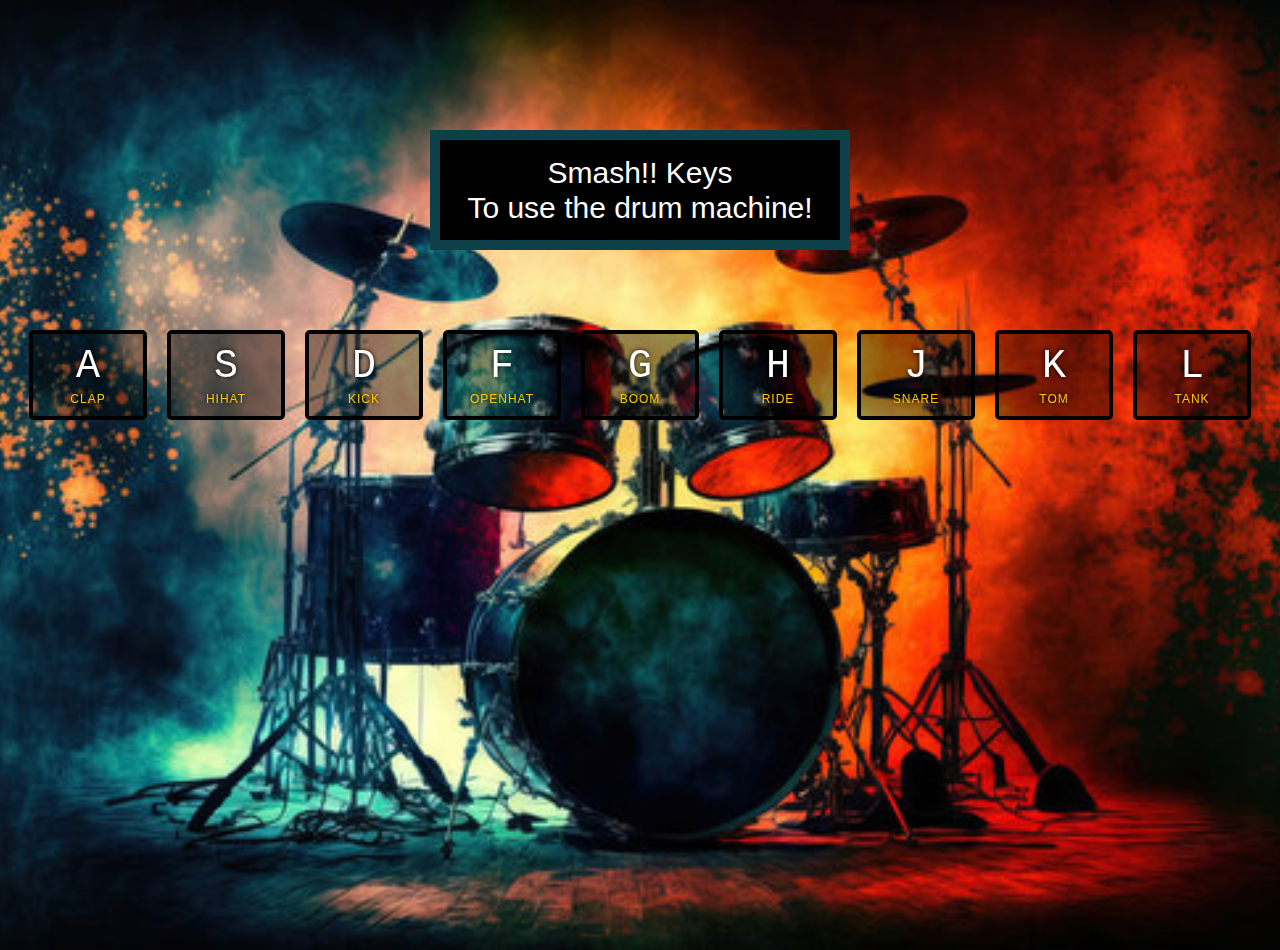
<file: index.html>
<!DOCTYPE html>
<html lang="en">
<head>
    <meta charset="UTF-8">
    <meta name="viewport" content="width=device-width, initial-scale=1.0">
    <title>Js Drum kit</title>
    <link rel="stylesheet" href="style.css">
</head>
<body>
    <div class="container">
        <div class="heading">

            <div class="btn">
                <div class="side default-side"><p id="p1">
                    Smash!! Keys 
                </p><p id="p2">To use  the drum machine!</p></div>
                <div class="side hover-side">JavaScript<img class="js-logo"  src="images/js logo.png"></div>
            </div>
        </div>

    <div class="keys">
        <div data-key="65" class="key">
            <kbd>A</kbd>
            <span class="sound">clap</span>
        </div>
        <div data-key="83" class="key">
            <kbd>S</kbd>
            <span class="sound">hihat</span>
        </div>
        <div data-key="68" class="key">
            <kbd>D</kbd>
            <span class="sound">kick</span>
        </div>
        <div data-key="70" class="key">
            <kbd>F</kbd>
            <span class="sound">openhat</span>
        </div> 
        <div data-key="71" class="key">
            <kbd>G</kbd>
            <span class="sound">boom</span>
        </div>
        <div data-key="72" class="key">
            <kbd>H</kbd>
            <span class="sound">ride</span>
        </div>
        <div data-key="74" class="key">
            <kbd>J</kbd>
            <span class="sound">snare</span>
        </div>
        <div data-key="75" class="key">
            <kbd>K</kbd>
            <span class="sound">tom</span>
        </div>
        <div data-key="76" class="key">
            <kbd>L</kbd>
            <span class="sound">tank</span>
        </div>
    </div>
</div>

    <audio data-key="65" src="sounds/clap.wav"></audio>
    <audio data-key="83" src="sounds/hihat.wav"></audio>
    <audio data-key="68" src="sounds/kick.wav"></audio>
    <audio data-key="70" src="sounds/openhat.wav"></audio>
    <audio data-key="71" src="sounds/boom.wav"></audio>
    <audio data-key="72" src="sounds/ride.wav"></audio>
    <audio data-key="74" src="sounds/snare.wav"></audio>
    <audio data-key="75" src="sounds/tom.wav"></audio>
    <audio data-key="76" src="sounds/tink.wav"></audio>

    <script src="javascrip.js"></script>


</body>
</html>
</file>
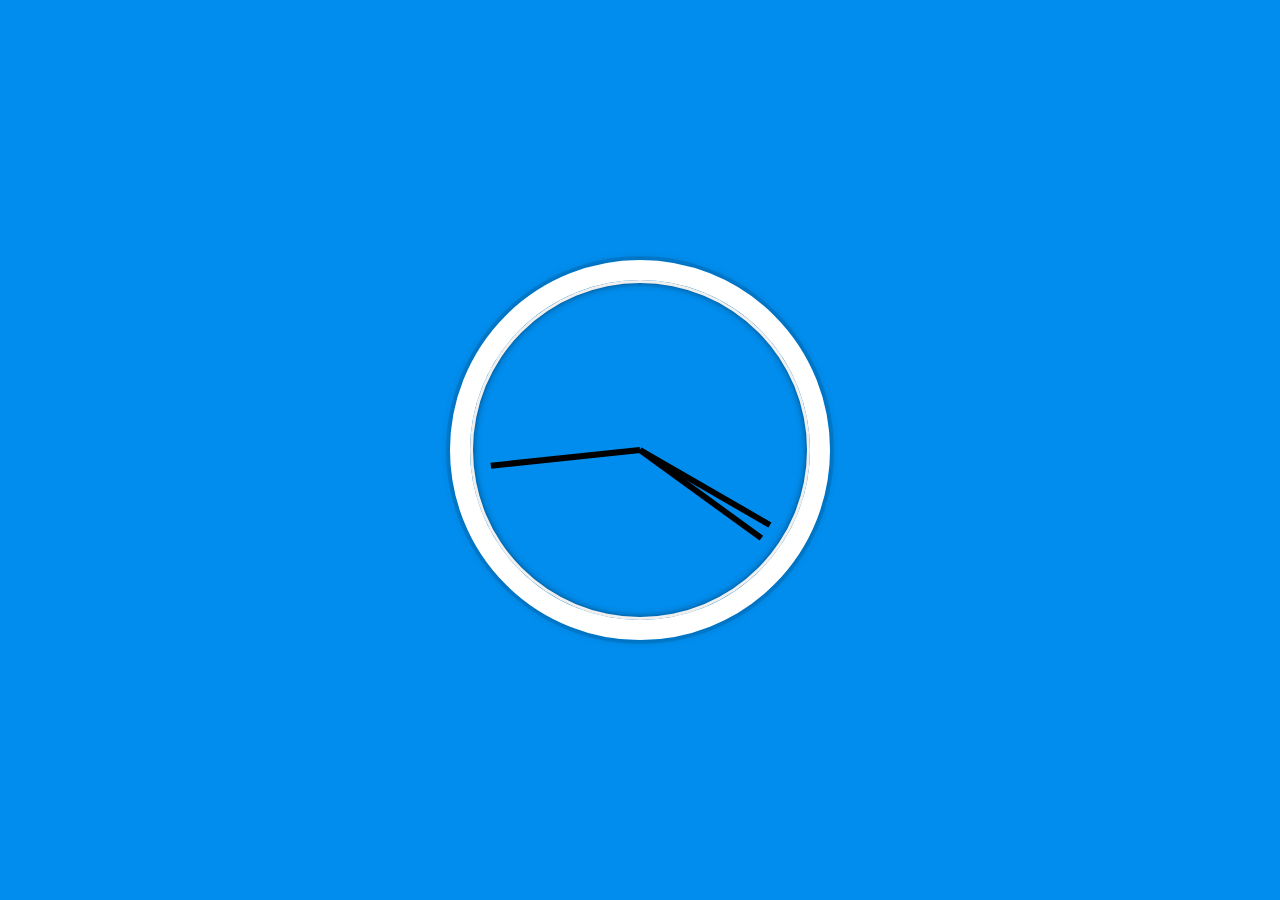
<file: 02 - JS and CSS Clock/index.html>
<!DOCTYPE html>
<html lang="en">
<head>
  <meta charset="UTF-8">
  <title>JS + CSS Clock</title>
</head>
<body>


    <div class="clock">
      <div class="clock-face">
        <div class="hand hour-hand"></div>
        <div class="hand min-hand"></div>
        <div class="hand second-hand"></div>
      </div>
    </div>


  <style>
    html {
      background: #018DED url(https://unsplash.it/1500/1000?image=881&blur=5);
      background-size: cover;
      font-family: 'helvetica neue';
      text-align: center;
      font-size: 10px;
    }

    body {
      margin: 0;
      font-size: 2rem;
      display: flex;
      flex: 1;
      min-height: 100vh;
      align-items: center;
    }

    .clock {
      width: 30rem;
      height: 30rem;
      border: 20px solid white;
      border-radius: 50%;
      margin: 50px auto;
      position: relative;
      padding: 2rem;
      box-shadow:
        0 0 0 4px rgba(0,0,0,0.1),
        inset 0 0 0 3px #EFEFEF,
        inset 0 0 10px black,
        0 0 10px rgba(0,0,0,0.2);
    }

    .clock-face {
      position: relative;
      width: 100%;
      height: 100%;
      transform: translateY(-3px); /* account for the height of the clock hands */
    }
    
    .hand {
      width: 50%;
      height: 6px;
      background: black;
      position: absolute;
      top: 50%;      
      transform-origin: 100%;
      transform: rotate(90deg);
      transition: all 0.05s;
      transition-timing-function:cubic-bezier(0, 2.93, 0.58, 1);
    }

  </style>

<script>
  const secondHand = document.querySelector('.second-hand');
  const minsHand = document.querySelector('.min-hand');
  const hourHand = document.querySelector('.hour-hand');;

  function setDate() {
    const now = new Date();

    const seconds = now.getSeconds();
    console.log(seconds);
    const secondsDegrees = ((seconds / 60) * 360) + 90; //this line  is used to convert time into degrees you can use ((seconds / 60 )Math.PI / 30) + 90 ;
    secondHand.style.transform = `rotate(${secondsDegrees}deg)`;

    const mins = now.getMinutes();
    const minsDegrees = ((mins / 60) * 360);
    minsHand.style.transform = `rotate(${minsDegrees}deg)`;

    const hour = now.getHours();
    const hourDegrees = ((hour / 12) * 360);
    hourHand.style.transform = `rotate(${hourDegrees}deg)`;
  }

  setInterval(setDate,1000);

  setDate();

  </script>
</body>
</html>
</file>
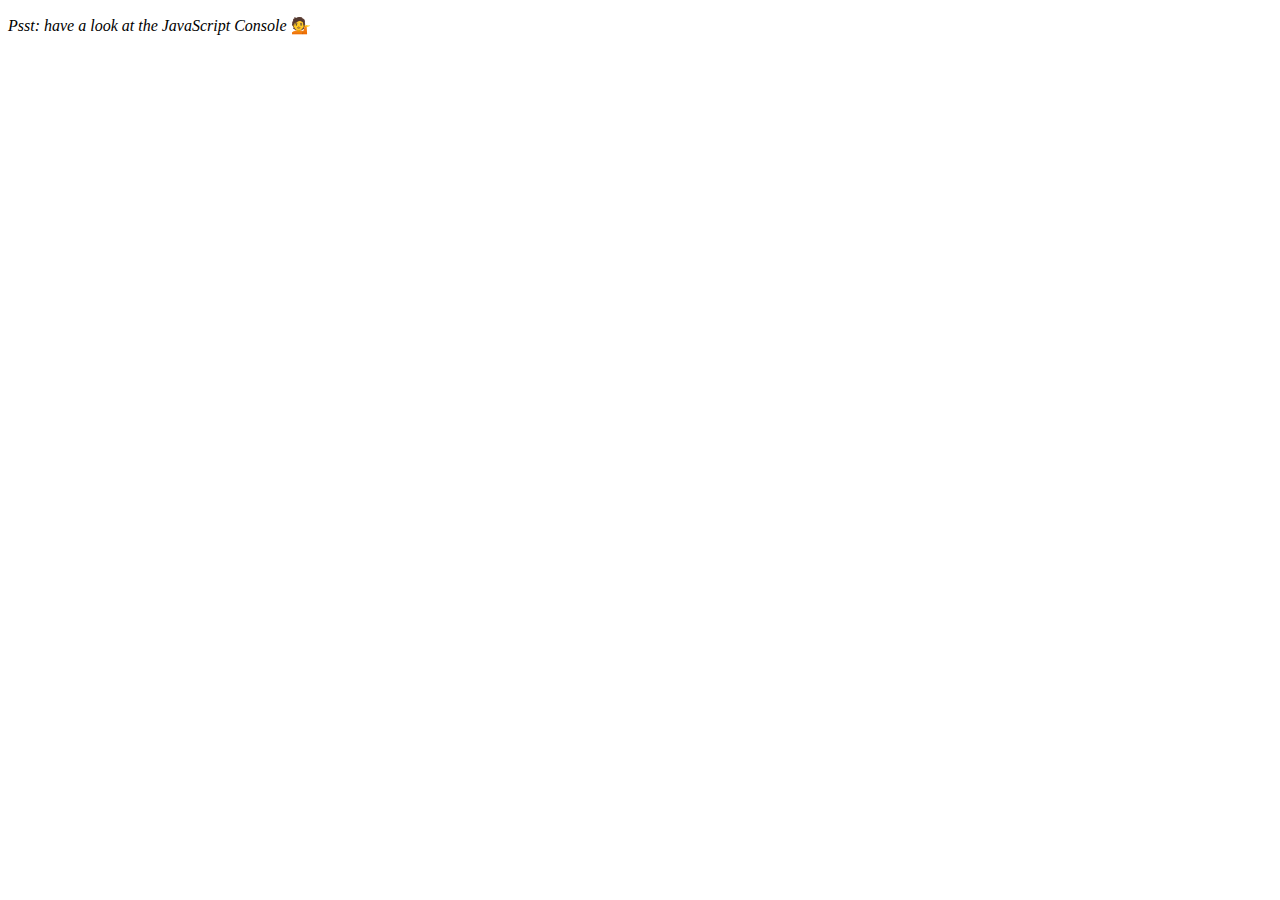
<file: 04-array cardio/index.html>
<!DOCTYPE html>
<html lang="en">
  <head>
    <meta charset="UTF-8" />
    <title>Array Cardio 💪</title>
  </head>

  <body>
    <p><em>Psst: have a look at the JavaScript Console</em> 💁</p>
    <script>
      // Get your shorts on - this is an array workout!
      // ## Array Cardio Day 1

      // Some data we can work with

      const inventors = [
        { first: "Albert", last: "Einstein", year: 1879, passed: 1955 },
        { first: "Isaac", last: "Newton", year: 1643, passed: 1727 },
        { first: "Galileo", last: "Galilei", year: 1564, passed: 1642 },
        { first: "Marie", last: "Curie", year: 1867, passed: 1934 },
        { first: "Johannes", last: "Kepler", year: 1571, passed: 1630 },
        { first: "Nicolaus", last: "Copernicus", year: 1473, passed: 1543 },
        { first: "Max", last: "Planck", year: 1858, passed: 1947 },
        { first: "Katherine", last: "Blodgett", year: 1898, passed: 1979 },
        { first: "Ada", last: "Lovelace", year: 1815, passed: 1852 },
        { first: "Sarah E.", last: "Goode", year: 1855, passed: 1905 },
        { first: "Lise", last: "Meitner", year: 1878, passed: 1968 },
        { first: "Hanna", last: "Hammarström", year: 1829, passed: 1909 },
      ];

      const people = [
        "Bernhard, Sandra",
        "Bethea, Erin",
        "Becker, Carl",
        "Bentsen, Lloyd",
        "Beckett, Samuel",
        "Blake, William",
        "Berger, Ric",
        "Beddoes, Mick",
        "Beethoven, Ludwig",
        "Belloc, Hilaire",
        "Begin, Menachem",
        "Bellow, Saul",
        "Benchley, Robert",
        "Blair, Robert",
        "Benenson, Peter",
        "Benjamin, Walter",
        "Berlin, Irving",
        "Benn, Tony",
        "Benson, Leana",
        "Bent, Silas",
        "Berle, Milton",
        "Berry, Halle",
        "Biko, Steve",
        "Beck, Glenn",
        "Bergman, Ingmar",
        "Black, Elk",
        "Berio, Luciano",
        "Berne, Eric",
        "Berra, Yogi",
        "Berry, Wendell",
        "Bevan, Aneurin",
        "Ben-Gurion, David",
        "Bevel, Ken",
        "Biden, Joseph",
        "Bennington, Chester",
        "Bierce, Ambrose",
        "Billings, Josh",
        "Birrell, Augustine",
        "Blair, Tony",
        "Beecher, Henry",
        "Biondo, Frank",
      ];

      // Array.prototype.filter()
      // 1. Filter the list of inventors for those who were born in the 1500's

      // const fifteen = inventors.filter(inventor => inventor.year >= 1500 && inventor.year <= 1600)

      const fifteenCenturyInventors = inventors.filter(function (inventor) {
        if (inventor.year >= 1500 && inventor.year < 1600) {
          return true;
        }
      });

      console.table(fifteenCenturyInventors);

      // Array.prototype.map()
      // 2. Give us an array of the inventors first and last names
      const inventorsName = inventors.map(
        (inventor) => ` ${inventor.first}` + " " + `  ${inventor.last},`
      );

      console.log(inventorsName);

      // Array.prototype.sort()
      // 3. Sort the inventors by birthdate, oldest to youngest

      // const birthsort = inventors.sort((a, b) => a.year > b.year ? 1 : -1)

      const birthsort = inventors.sort(function (a, b) {
        if (a.year > b.year) {
          return 1;
        } else if (a.year < b.year) {
          return -1;
        }
      });

      console.table(birthsort);

      // Array.prototype.reduce()
      // 4. How many years did all the inventors live all together?

      const totalyears = inventors.reduce(function (total, inventor) {
        return total + (inventor.passed - inventor.year);
      }, 0);

      console.log(totalyears);
      // 5. Sort the inventors by years lived
      const oldest = inventors.sort(function (a, b) {
        const lastguy = a.passed - a.year;
        const nextguy = b.passed - b.year;
        // return lastguy > nextguy ? -1 : 1;
        if (lastguy > nextguy) {
          return -1;
        } else {
          return 1;
        }
      });

      console.table(oldest);

      // 6. create a list of Boulevards in Paris that contain 'de' anywhere in the name
      // https://en.wikipedia.org/wiki/Category:Boulevards_in_Paris

      // const category = document.querySelector(".mw-category");
      // // let links = [...category.querySelectorAll('a')]
      // const links = Array.form(document.querySelectorAll("a"));
      // const de = links
      //   .map((links) => links.textContent)
      //   .filter((name) => name.includes("de"));

      // 7. sort Exercise
      // Sort the people alphabetically by last name
      const alpha = people.sort((lastone, nextone) => {
        const [aLast, bFirst] = lastone.split(", ");
        const [bLast, aFirst] = nextone.split(", ");
        return aLast > bLast ? 1 : -1;
      });
      console.log(alpha);
      // 8. Reduce Exercise
      // Sum up the instances of each of these
      const data = [
        "car",
        "car",
        "truck",
        "truck",
        "bike",
        "walk",
        "car",
        "van",
        "bike",
        "walk",
        "car",
        "van",
        "car",
        "truck",
      ];

      const transportation = data.reduce((obj, type) => {
        if (!obj[type]) {
          obj[type] = 0;
        }
        obj[type]++;
        return obj;
      }, {});

      console.log(transportation);
    </script>
  </body>
</html>
</file>
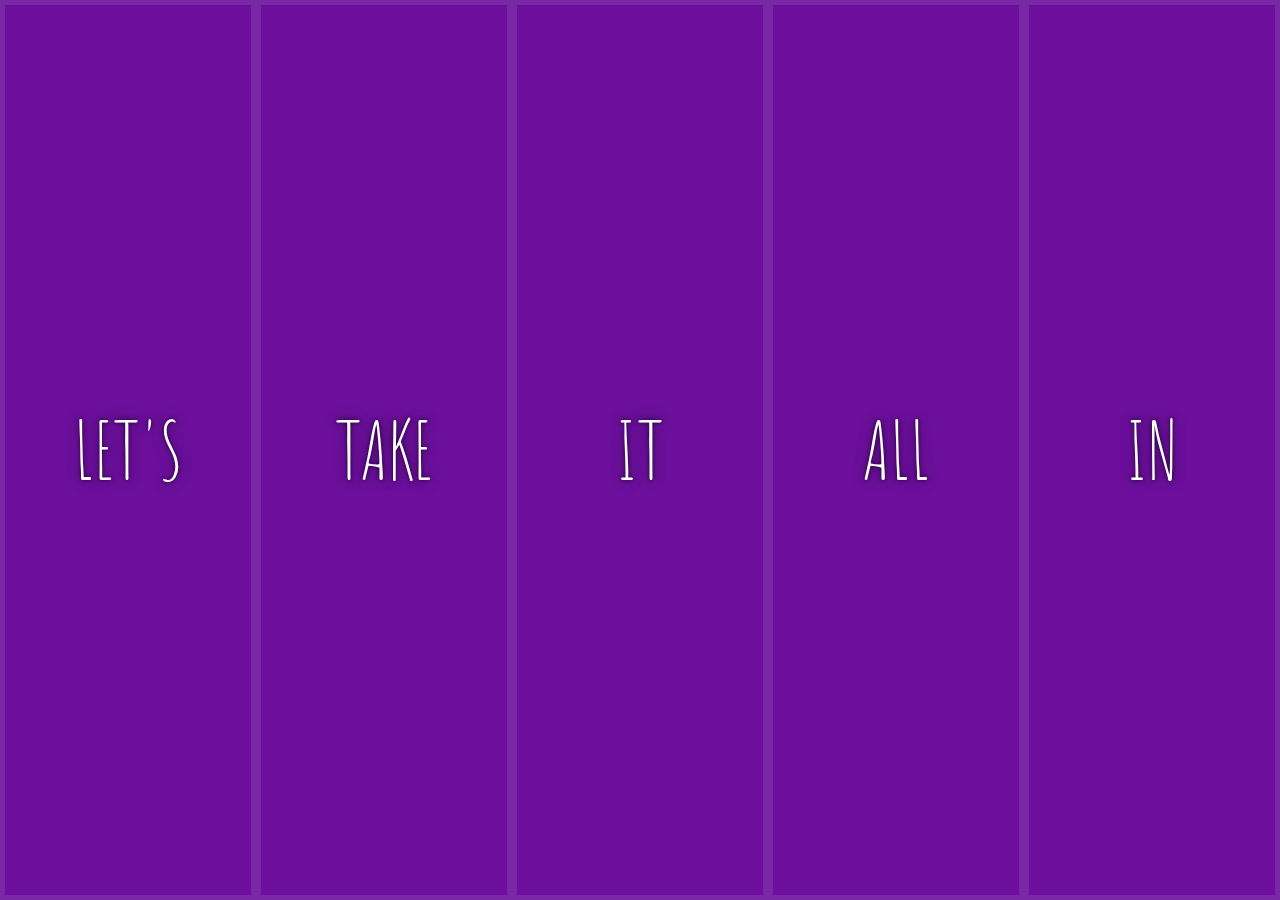
<file: 05 - Flex Panel Gallery/index.html>
<!DOCTYPE html>
<html lang="en">
  <head>
    <meta charset="UTF-8" />
    <title>Flex Panels 💪</title>
    <link
      href="https://fonts.googleapis.com/css?family=Amatic+SC"
      rel="stylesheet"
      type="text/css"
    />
    <link rel="icon" href="https://fav.farm/🔥" />
  </head>
  <body>
    <style>
      html {
        box-sizing: border-box;
        background: #ffc600;
        font-family: "helvetica neue";
        font-size: 20px;
        font-weight: 200;
      }

      body {
        margin: 0;
      }

      *,
      *:before,
      *:after {
        box-sizing: inherit;
      }

      .panels {
        min-height: 100vh;
        overflow: hidden;
        display: flex;
      }

      .panel {
        background: #6b0f9c;
        box-shadow: inset 0 0 0 5px rgba(255, 255, 255, 0.1);
        color: white;
        text-align: center;
        align-items: center;
        /* Safari transitionend event.propertyName === flex */
        /* Chrome + FF transitionend event.propertyName === flex-grow */
        transition: font-size 0.7s cubic-bezier(0.61, -0.19, 0.7, -0.11),
          flex 0.7s cubic-bezier(0.61, -0.19, 0.7, -0.11), background 0.2s;
        font-size: 20px;
        background-size: cover;
        background-position: center;
        flex: 1;
        display: flex;
        justify-content: center;
        align-items: center;
        flex-direction: column;
      }

      .panel1 {
        background-image: url(https://source.unsplash.com/gYl-UtwNg_I/1500x1500);
      }
      .panel2 {
        background-image: url(https://source.unsplash.com/rFKUFzjPYiQ/1500x1500);
      }
      .panel3 {
        background-image: url(https://images.unsplash.com/photo-1465188162913-8fb5709d6d57?ixlib=rb-0.3.5&q=80&fm=jpg&crop=faces&cs=tinysrgb&w=1500&h=1500&fit=crop&s=967e8a713a4e395260793fc8c802901d);
      }
      .panel4 {
        background-image: url(https://source.unsplash.com/ITjiVXcwVng/1500x1500);
      }
      .panel5 {
        background-image: url(https://source.unsplash.com/3MNzGlQM7qs/1500x1500);
      }

      /* Flex Children */
      .panel > * {
        margin: 0;
        width: 100%;
        transition: transform 0.5s;
        flex: 1 0 auto;
        display: flex;
        justify-content: center;
        align-items: center;
        /* flex-direction: column;  */
      }

      .panel > *:first-child {
        transform: translateY(-100%);
      }
      .panel.open-active > *:first-child {
        transform: translateY(0);
      }

      .panel > *:last-child {
        transform: translateY(100%);
      }
      .panel.open-active > *:last-child {
        transform: translateY(0);
      }

      .panel p {
        text-transform: uppercase;
        font-family: "Amatic SC", cursive;
        text-shadow: 0 0 4px rgba(0, 0, 0, 0.72), 0 0 14px rgba(0, 0, 0, 0.45);
        font-size: 2em;
      }

      .panel p:nth-child(2) {
        font-size: 4em;
      }

      .panel.open {
        flex: 5;
        font-size: 40px;
      }
    </style>

    <div class="panels">
      <div class="panel panel1">
        <p>Hey</p>
        <p>Let's</p>
        <p>Dance</p>
      </div>
      <div class="panel panel2">
        <p>Give</p>
        <p>Take</p>
        <p>Receive</p>
      </div>
      <div class="panel panel3">
        <p>Experience</p>
        <p>It</p>
        <p>Today</p>
      </div>
      <div class="panel panel4">
        <p>Give</p>
        <p>All</p>
        <p>You can</p>
      </div>
      <div class="panel panel5">
        <p>Life</p>
        <p>In</p>
        <p>Motion</p>
      </div>
    </div>

    <script>
      const panels = document.querySelectorAll(".panel");

      function toggleOpen(e) {
        this.classList.toggle("open");
      }

      function toggleActive(e) {
        if (e.propertyName.includes("flex")) {
          this.classList.toggle("open-active");
        }
      }

      panels.forEach((panel) => panel.addEventListener("click", toggleOpen));
      panels.forEach((panel) =>
        panel.addEventListener("transitionend", toggleActive)
      );
    </script>
  </body>
</html>
</file>
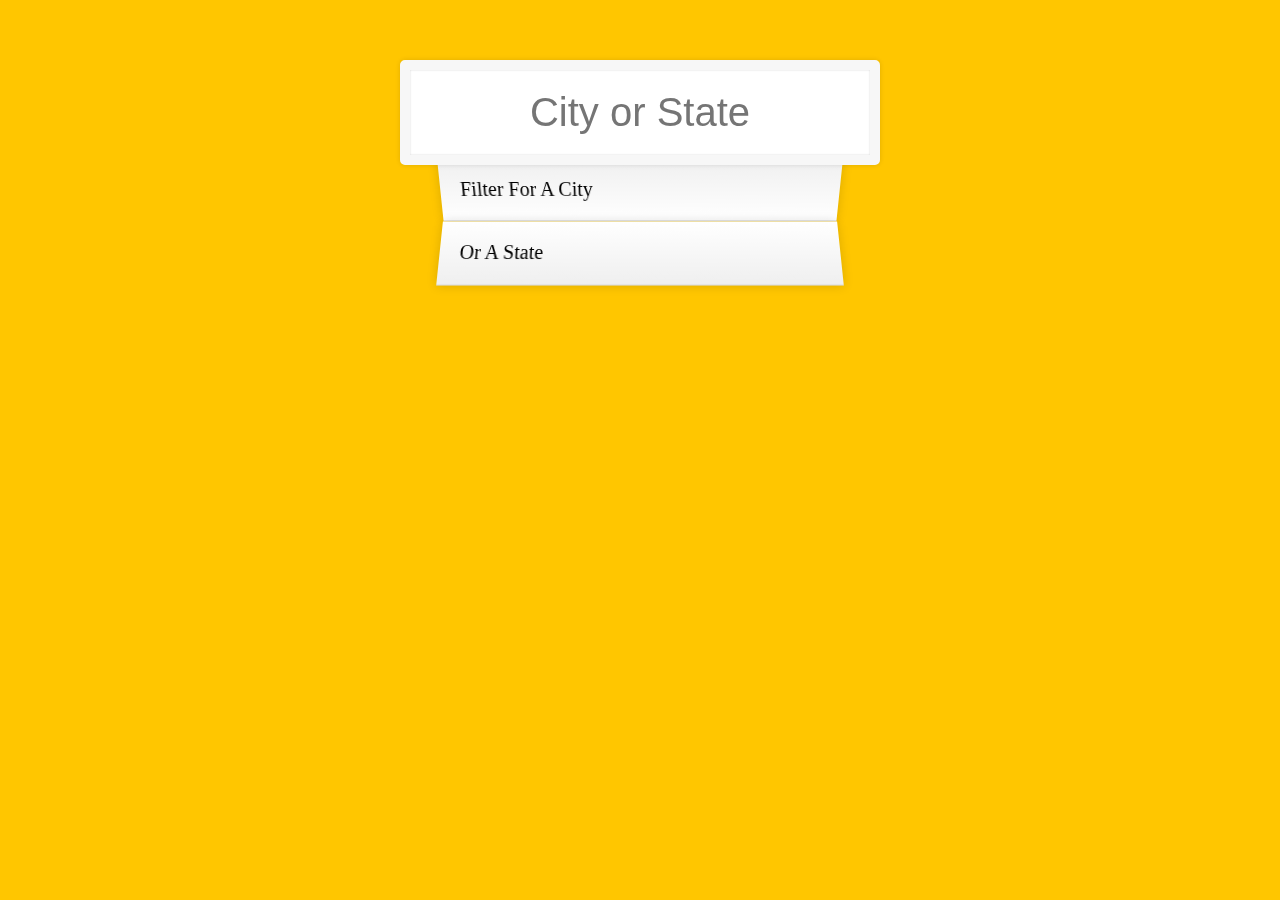
<file: 06 - Ajax Type Ahead/index.html>
<!DOCTYPE html>
<html lang="en">

<head>
    <meta charset="UTF-8">
    <title>Type Ahead 👀</title>
    <link rel="stylesheet" href="style.css">
    <link rel="icon" href="https://fav.farm/🔥" />
</head>

<body>

    <form class="search-form">
        <input type="text" class="search" placeholder="City or State">
        <ul class="suggestions">
            <li>Filter for a city</li>
            <li>or a state</li>
        </ul>
    </form>
    <script>
        const endpoint = 'https://gist.githubusercontent.com/Miserlou/c5cd8364bf9b2420bb29/raw/2bf258763cdddd704f8ffd3ea9a3e81d25e2c6f6/cities.json';

        const cities = [];

        fetch(endpoint)
            .then(blob => blob.json())
            .then(data => cities.push(...data))

        function findMatches(wordToMatch, cities) {
            return cities.filter(place => {
                // here we need to figure out if the Citg opt state matches what was searched
                const regex = new RegExp(wordToMatch, 'gi');
                return place.city.match(regex) || place.state.match(regex)
            });
        }

        function numberWithCommas(x) {
            return x.toString().replace(/\B(?=(\d{3})+(?!\d))/g, ',');
        }

        function displayMatches() {
            const matchArray = findMatches(this.value, cities);
            const html = matchArray.map(place => {
                const regex = new RegExp(this.value, 'gi');
                const cityName = place.city.replace(regex, `<span class="hl">${this.value}</span>`);
                const stateName = place.state.replace(regex, `<span class="hl">${this.value}</span>`);
                return `
                <li>
                    <span class="name">${cityName}, ${stateName}</span>
                    <span class="population">${numberWithCommas(place.population)}</span>
                </li>
                `;
            }).join('');
            suggestions.innerHTML = html;
        }


        const searchInput = document.querySelector('.search');
        const suggestions = document.querySelector('.suggestions');

        searchInput.addEventListener('change', displayMatches);
        searchInput.addEventListener('keyup', displayMatches);
        
    </script>
</body>

</html>
</file>
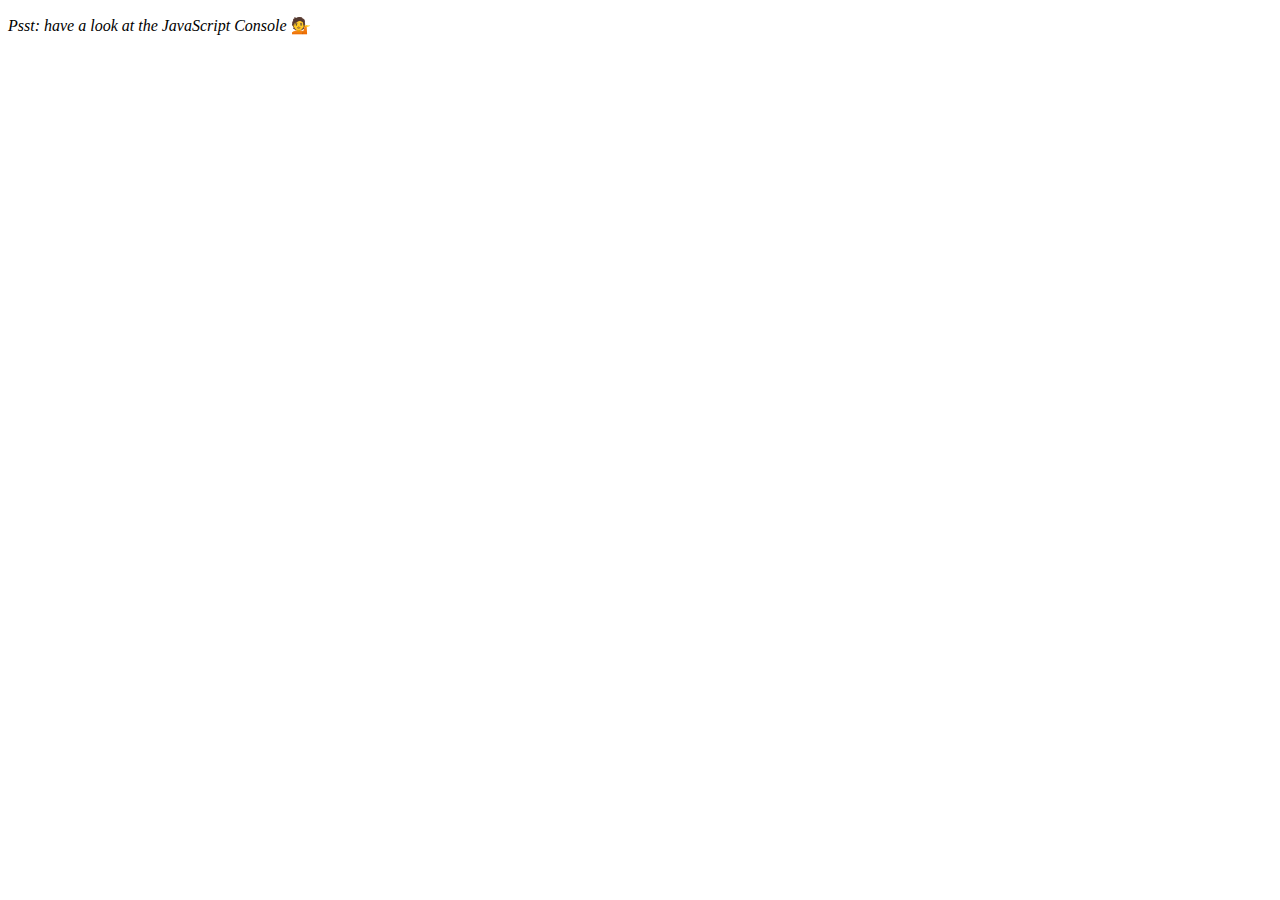
<file: 07 - Array Cardio Day 2/index.html>
<!DOCTYPE html>
<html lang="en">
<head>
  <meta charset="UTF-8">
  <title>Array Cardio 💪💪</title>
  <link rel="icon" href="https://fav.farm/🔥" />
</head>
<body>
  <p><em>Psst: have a look at the JavaScript Console</em> 💁</p>
  <script>
    // ## Array Cardio Day 2

    const people = [
      { name: 'Wes', year: 1988 },
      { name: 'Kait', year: 1986 },
      { name: 'Irv', year: 1970 },
      { name: 'Lux', year: 2015 }
    ];

    const comments = [
      { text: 'Love this!', id: 523423 },
      { text: 'Super good', id: 823423 },
      { text: 'You are the best', id: 2039842 },
      { text: 'Ramen is my fav food ever', id: 123523 },
      { text: 'Nice Nice Nice!', id: 542328 }
    ];

    // Some and Every Checks
    // Array.prototype.some() // is at least one person 19 or older?

    const isAdult = people.some(function (person){
        const currentYear = (new Date).getFullYear();
        if(currentYear - person.year >= 19){
            return true;
        }
    })

    // const isAdult = people.some ((person) => ((new Date)).getFullYear()- person.year >= 19) ;

    console.log({isAdult});

    // Array.prototype.every() // is everyone 19 or older?

    
    const allAdult = people.every(function (person){
        const currentYear = (new Date).getFullYear();
        if(currentYear - person.year >= 19){
            return true;
        }
    })

    console.log({allAdult});

    // Array.prototype.find()
    // Find is like filter, but instead returns just the one you are looking for
    // find the comment with the ID of 823423

    const comment = comments.find(function (comment){
        if(comment.id === 823423 ){
            return true;
        }
    })

    // const comment = comments.find(comment => (comment.id === 823423));

    console.log(comment);


    // Array.prototype.findIndex()
    // Find the comment with this ID
    // delete the comment with the ID of 823423

    const index = comments.findIndex(comment => (comment.id === 823423));
    
    // comments.splice(index, 1);
    console.log({index});


    // using spreed oprator ... you create newcomments with changes you want and the orignal comments array is not Changed  

    const newcomments = [
        ...comments.slice(0, index),
        ...comments.slice(index + 1)
    ];


// console.table(newcomments) // in console

  </script>
</body>
</html>
</file>
<file: style.css>
html {
    font-size: 10px;
    background: url('./background.jpg')  center;
    background-size: cover ;
    background-repeat: no-repeat;
  }
  
  body,html {
    margin: 0;
    padding: 0;
    perspective: 800px;
    font-family: sans-serif;
    overflow: hidden;
  }
  
  .keys {
    display: flex;
    flex: 1;
    align-items: center;
    justify-content: center;
  }
  
  .key {
    border: .4rem solid black;
    border-radius: .5rem;
    margin: 1rem;
    font-size: 1.5rem;
    padding: 1rem .5rem;
    transition: all .07s ease;
    width: 10rem;
    text-align: center;
    color: white;
    background: rgba(0,0,0,0.4);
    text-shadow: 0 0 .5rem black;
  }
  
  .playing {
    transform: scale(1.1);
    border-color: #ffc600;
    box-shadow: 0 0 1rem #ffc600;
  }
  
  kbd {
    display: block;
    font-size: 4rem;
  }
  
  .sound {
    font-size: 1.2rem;
    text-transform: uppercase;
    letter-spacing: .1rem;
    color: #ffc600;
  }


/* adding a animated js heading */

.container{
    min-height: 100vh;
}

.heading{
    display: flex;
    justify-content: center;
    align-items: center;
    margin-top: 5rem;
    margin-bottom: 8rem ;
}

.btn {
    margin-top: 9rem;
    position: relative;
    display: flex;
    justify-content: center;
    align-items: center;
    height: 100px;
    width: 400px;
    transform-style: preserve-3d;
    transition: transform 300ms ease-in-out;
    /* transform: translateZ(-50px); */
}

.btn:hover {
    transform: rotateX(-90deg);
    /* transform: rotateX(-90deg) translateZ(-50px) ; */
    /* transform: rotateX(-90deg)  scale(1.2,1.2); */
}

.js-logo {
  /* mix-blend-mode:multiply; */
  height:  70%;
  margin-left: 20px;

}

.side {
    height: 100%;
    width: 100%;
    backface-visibility: hidden;
    display: flex;
    justify-content: center;
    align-items: center;
    position: absolute;
    font-size: 5em;
}

#p1{
  margin-bottom: 0;
}

#p2{
  margin-top: 0;
}

.default-side {
  display: flex;
  flex-direction: column;
  justify-content: center;
  gap: 1px;
  /* align-items: center; */
  font-size: 3em;
    border: 10px solid #0E4049;
    background-color: black;
    color:white;
    transform: translateZ(50px);
}

.hover-side {
    border: 10px solid #0E4049;
    background-color: #069;
    color:#EFD81D;
    transform: rotateX(90deg) translateZ(50px);
    /* transform: rotateX(90deg) ; */
}
</file>
<file: 06 - Ajax Type Ahead/style.css>
html {
    box-sizing: border-box;
    background: #ffc600;
    font-family: 'helvetica neue';
    font-size: 20px;
    font-weight: 200;
}

*,
*:before,
*:after {
    box-sizing: inherit;
}

input {
    width: 100%;
    padding: 20px;
}

.search-form {
    max-width: 400px;
    margin: 50px auto;
}

input.search {
    margin: 0;
    text-align: center;
    outline: 0;
    border: 10px solid #F7F7F7;
    width: 120%;
    left: -10%;
    position: relative;
    top: 10px;
    z-index: 2;
    border-radius: 5px;
    font-size: 40px;
    box-shadow: 0 0 5px rgba(0, 0, 0, 0.12), inset 0 0 2px rgba(0, 0, 0, 0.19);
}

.suggestions {
    margin: 0;
    padding: 0;
    position: relative;
    /*perspective: 20px;*/
}

.suggestions li {
    background: white;
    list-style: none;
    border-bottom: 1px solid #D8D8D8;
    box-shadow: 0 0 10px rgba(0, 0, 0, 0.14);
    margin: 0;
    padding: 20px;
    transition: background 0.2s;
    display: flex;
    justify-content: space-between;
    text-transform: capitalize;
}

.suggestions li:nth-child(even) {
    transform: perspective(100px) rotateX(3deg) translateY(2px) scale(1.001);
    background: linear-gradient(to bottom, #ffffff 0%, #EFEFEF 100%);
}

.suggestions li:nth-child(odd) {
    transform: perspective(100px) rotateX(-3deg) translateY(3px);
    background: linear-gradient(to top, #ffffff 0%, #EFEFEF 100%);
}

span.population {
    font-size: 15px;
}

.hl {
    background: #ffc600;
}
</file>
